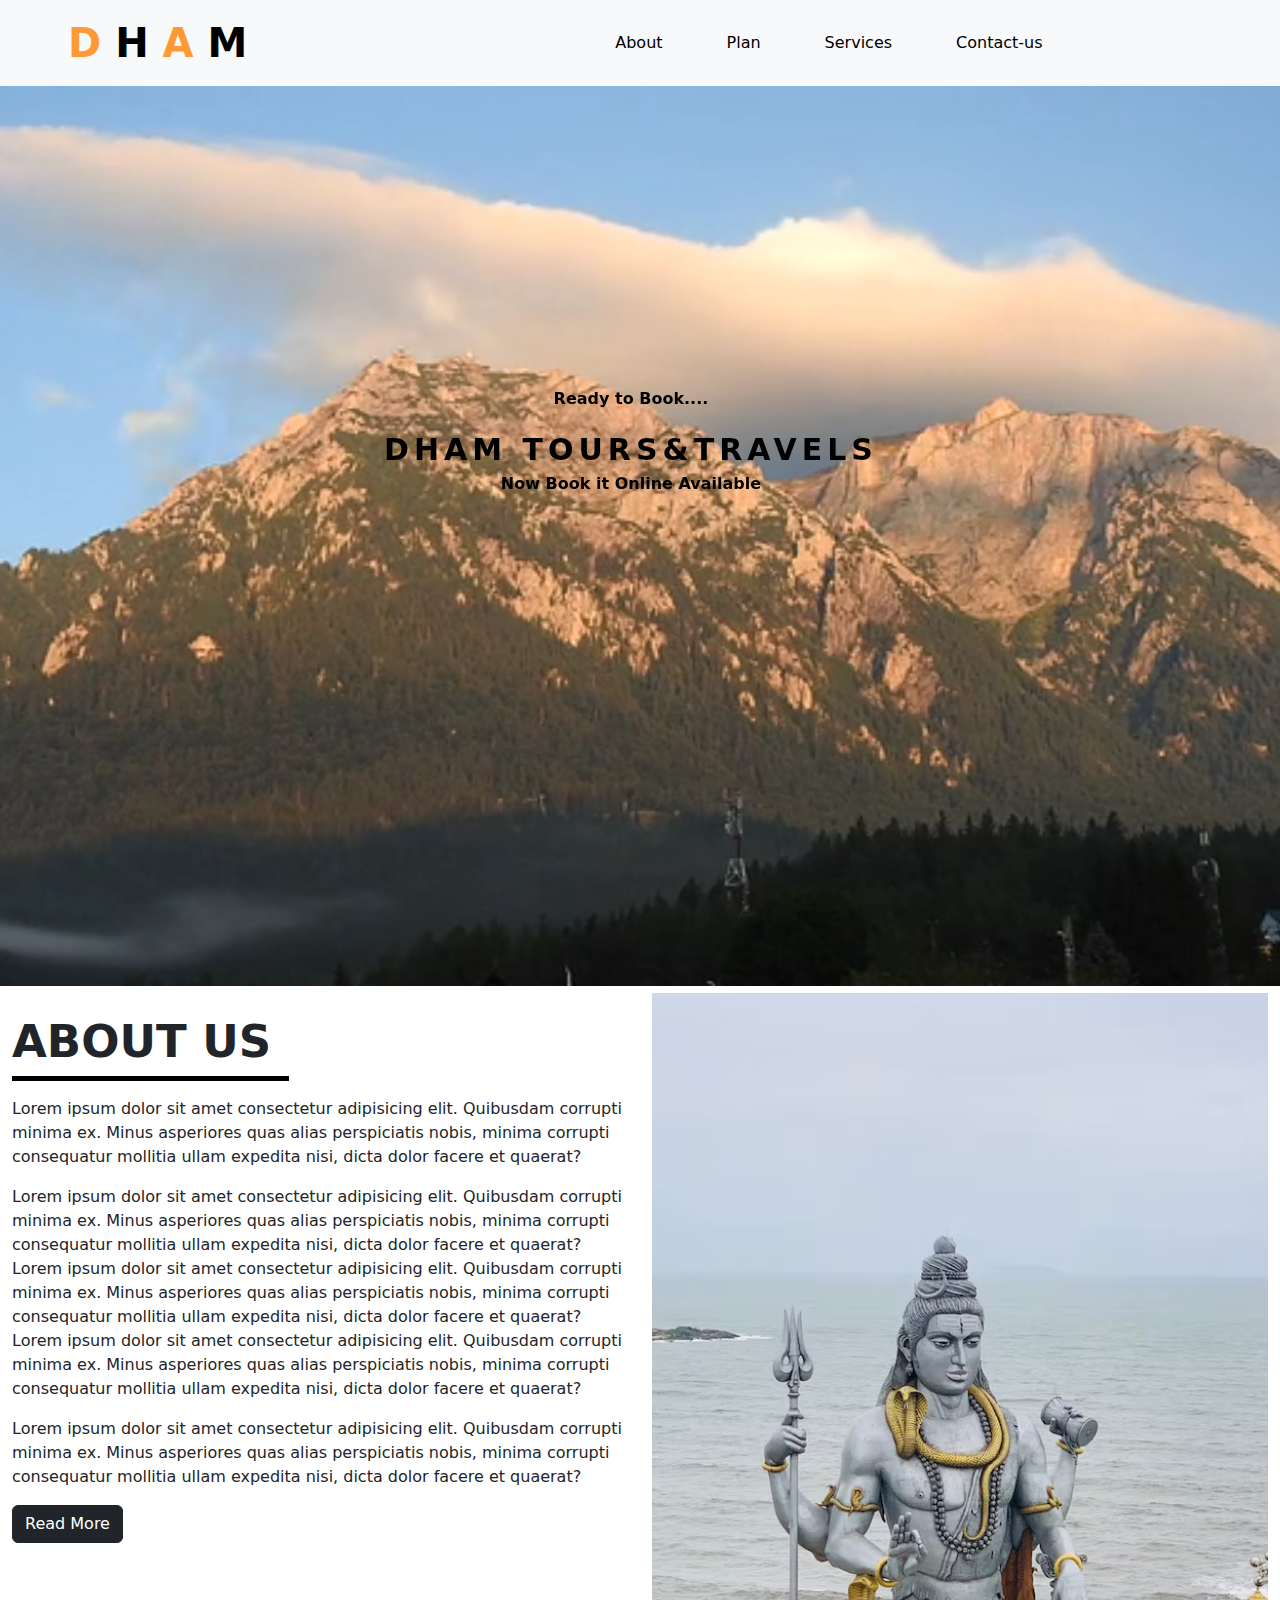
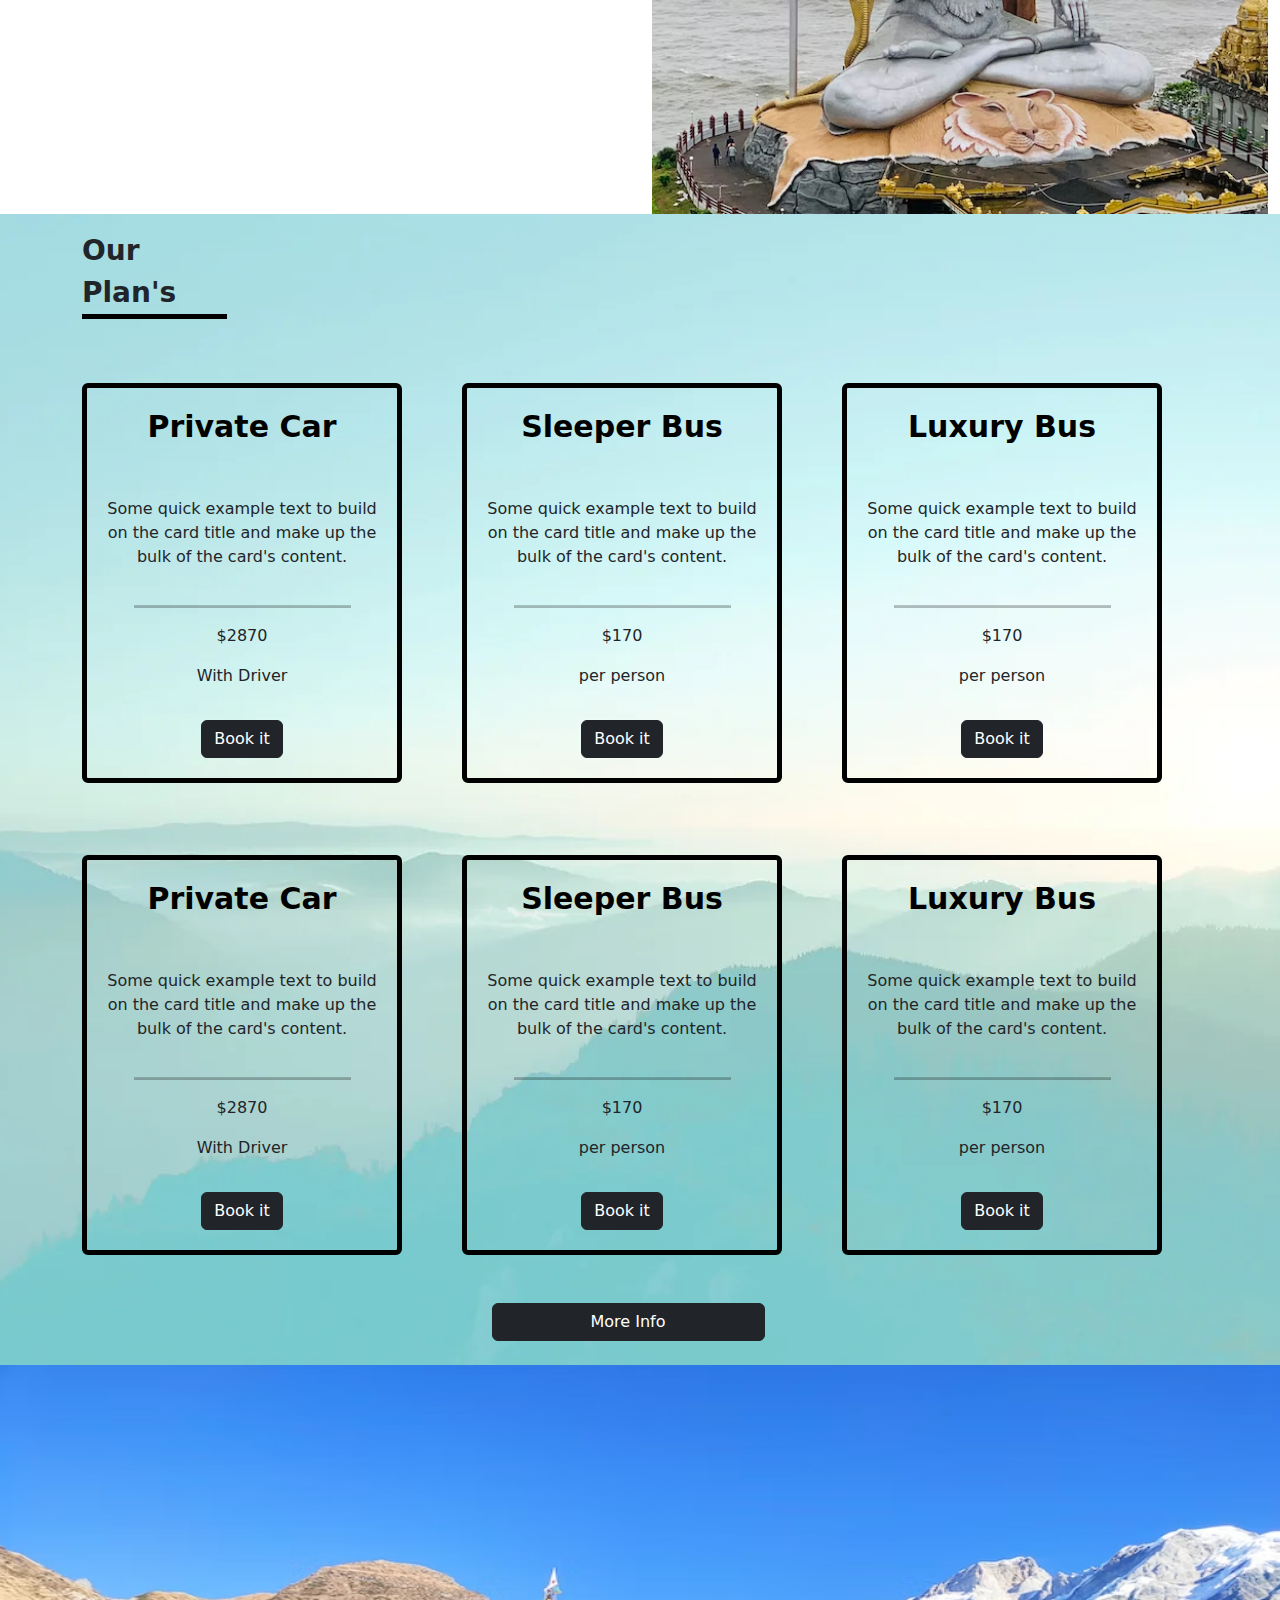
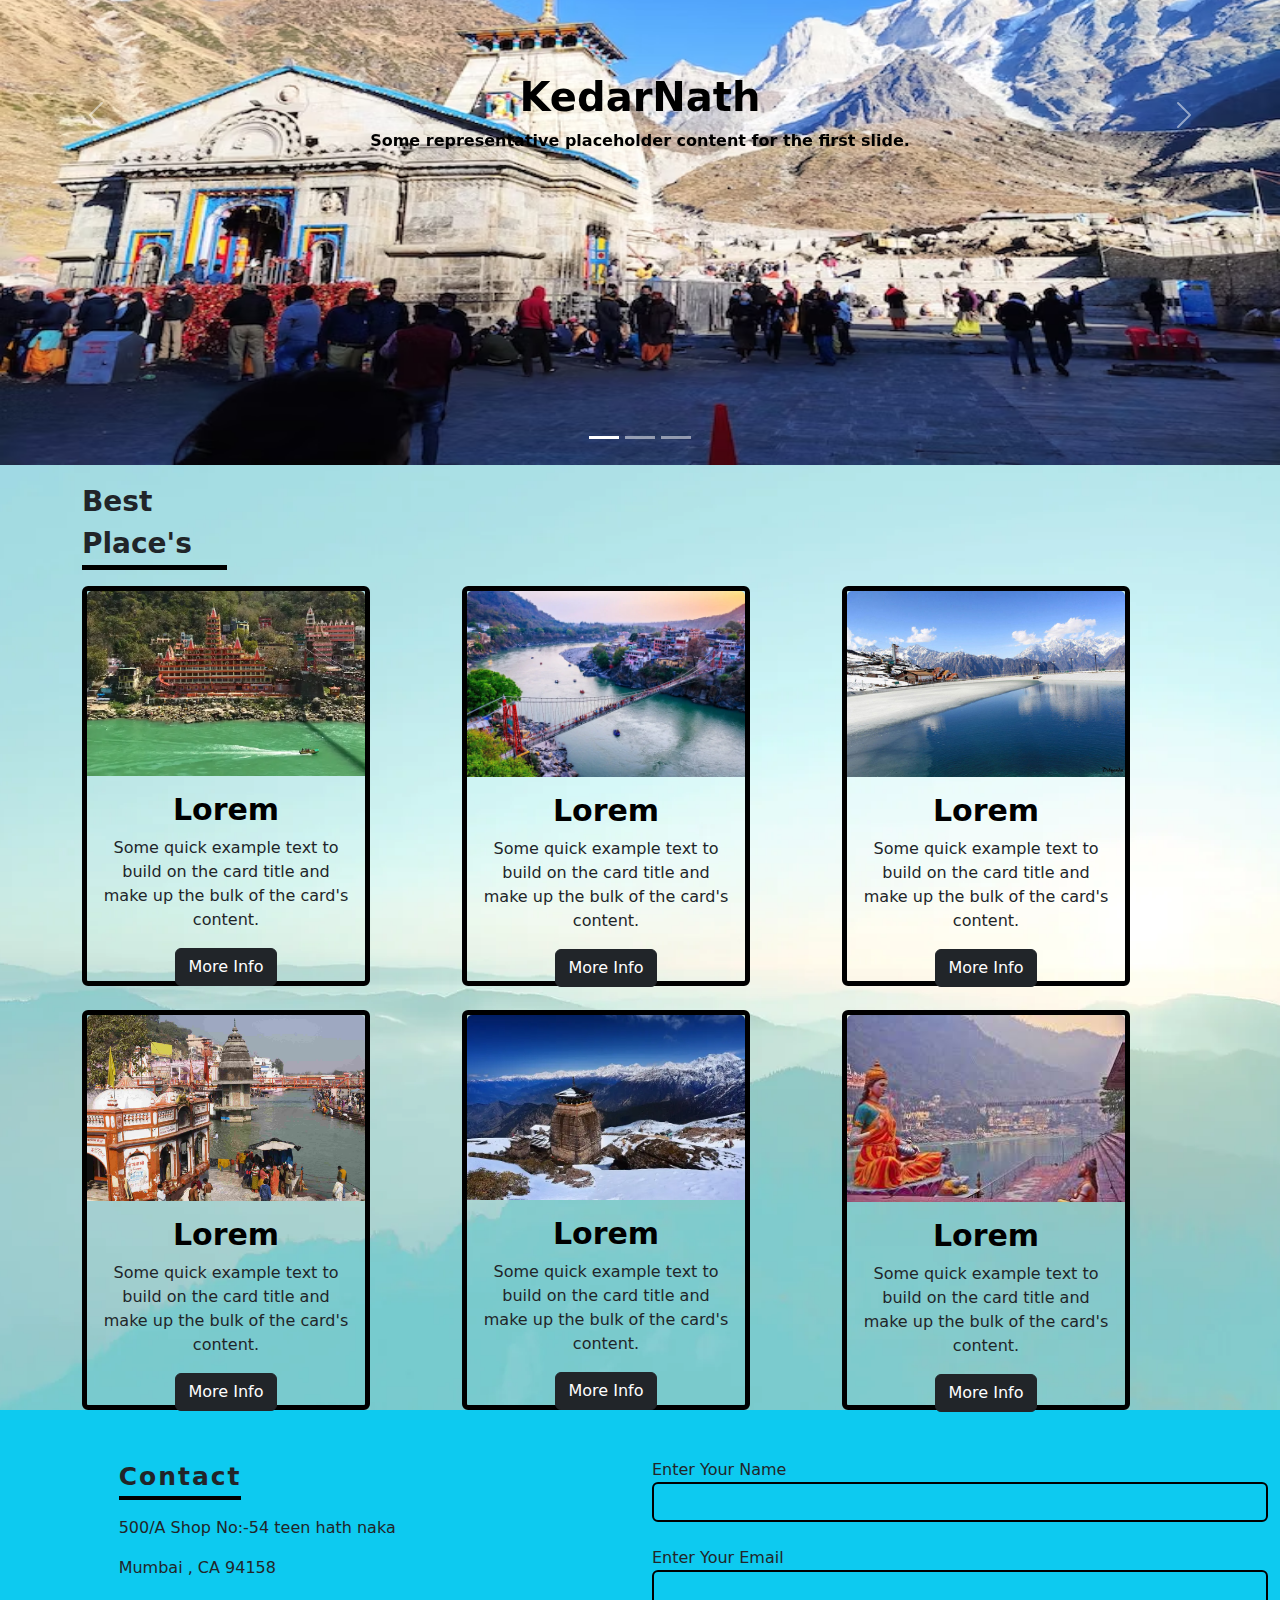
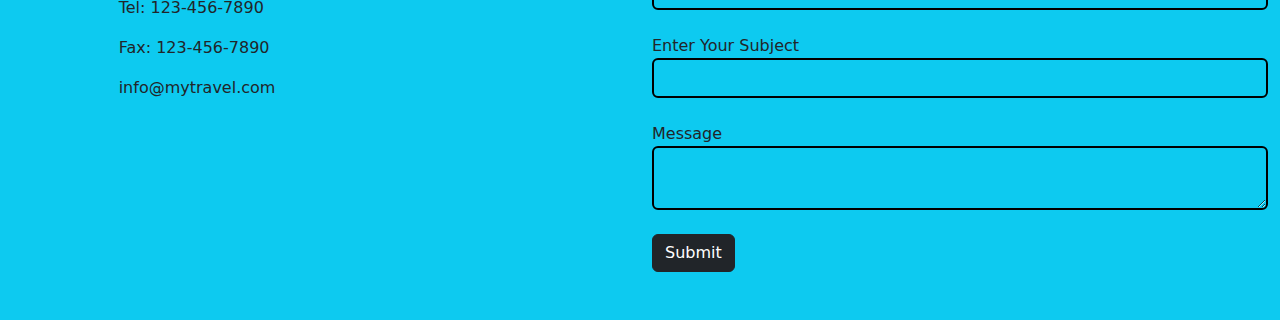
<file: index.html>
<!doctype html>
<html lang="en">

<head>
    <meta charset="utf-8">
    <meta name="viewport" content="width=device-width, initial-scale=1">
    <title>Tours&Travels</title>

    <link rel="stylesheet" href="bootstrap.min.css">
    <script src="bootstrap.min.js"></script>
    <link rel="stylesheet" href="stylesheet.css">

</head>

<body>

    <header>
        <nav class="navbar navbar-expand-lg bg-info p-2 bg-body-tertiary" data-bs-theme="info">
            <div class="container-fluid ">
                <a class="navbar-brand ms-5 fs-1" href="#"><b> <span class="logo_text"> D</span> H <span class="logo_text"> A</span> <span> M </span></b></a>
                <button class="navbar-toggler" type="button" data-bs-toggle="collapse"
                    data-bs-target="#navbarNavAltMarkup" aria-controls="navbarNavAltMarkup" aria-expanded="false"
                    aria-label="Toggle navigation">
                    <span class="navbar-toggler-icon"></span>
                </button>
                <div class="collapse navbar-collapse" id="navbarNavAltMarkup">
                    <div class="navbar-nav ms-5">
                        <a class="nav-link active ms-5" aria-current="page" href="#">About</a>
                        <a class="nav-link active ms-5" href="#">Plan</a>
                        <a class="nav-link active ms-5" href="#">Services</a>
                        <a class="nav-link active ms-5" href="#">Contact-us</a>
                    </div>
                </div>
            </div>
        </nav>
    </header>


    <main>
        <div class="col-sm-12">
            <video autoplay muted loop id="bg_video">
                <source src="images/bg.mp4" type="video/mp4">
            </video>
            <div class="banner">
                <P class="text-black text-center"><b>Ready to Book....</b> </P>
                <span class="banner-text">DHAM TOURS&TRAVELS</span>
                <p class="text-center text-black"><b> Now Book it Online Available</b></p>
              
            </div>
        </div>

        <div class="container-fluid about_bg">
            <div class="row">
                <div class="col-sm-6">
                    <div class="col-sm-6">
                        <p class="about_head">ABOUT US</p>
                    </div>
                    <div class="col">
                        <p>Lorem ipsum dolor sit amet consectetur adipisicing elit. Quibusdam corrupti minima ex. Minus
                            asperiores quas alias perspiciatis nobis, minima corrupti consequatur mollitia ullam
                            expedita nisi, dicta dolor facere et quaerat?</p>
                    </div>
                    <div class="col">
                        <p>Lorem ipsum dolor sit amet consectetur adipisicing elit. Quibusdam corrupti minima ex. Minus
                            asperiores quas alias perspiciatis nobis, minima corrupti consequatur mollitia ullam
                            expedita nisi, dicta dolor facere et quaerat?Lorem ipsum dolor sit amet consectetur
                            adipisicing elit. Quibusdam corrupti minima ex. Minus asperiores quas alias perspiciatis
                            nobis, minima corrupti consequatur mollitia ullam expedita nisi, dicta dolor facere et
                            quaerat?Lorem ipsum dolor sit amet consectetur adipisicing elit. Quibusdam corrupti minima
                            ex. Minus asperiores quas alias perspiciatis nobis, minima corrupti consequatur mollitia
                            ullam expedita nisi, dicta dolor facere et quaerat?</p>
                    </div>
                    <div class="col">
                        <p>Lorem ipsum dolor sit amet consectetur adipisicing elit. Quibusdam corrupti minima ex. Minus
                            asperiores quas alias perspiciatis nobis, minima corrupti consequatur mollitia ullam
                            expedita nisi, dicta dolor facere et quaerat?</p>
                    </div>
                    <div class="col">
                        <button class="btn btn-dark read_btn ">Read More</button>
                    </div>
                </div>
                <div class="col-sm-6">
                    <img src="./images/shiva2.avif" class="img-fluid" width="700" height="400" alt="">
                </div>
            </div>
        </div>

        <div class="container-fluid bg-dark " id="bg-plan">
            <div class="container ">
                <div class="row">
                    <div class="text mt-3">
                        <p class="fs-3 head_text"><b>Our Plan's</b></p>
                    </div>
                    <div class="col  mt-5">
                        
                        <div class="card">
                            <div class="card-body">
                                <p class="card-title text-center">Private Car</p>
                                <p class="card-text text-center mt-5">Some quick example text to build on the card title
                                    and make up the
                                    bulk of the card's content.</p>
                            </div>
                            <div class="center">
                                <hr class="ml-5">
                            </div>
                            <div class="card-text text-center">
                                <p>$2870</p>
                                <p>With Driver</p>
                            </div>
                            <div class="card-body text-center  ">
                                <button class="btn btn-dark ">Book it</button>
                            </div>
                        </div>
                    </div>
                    <div class="col mt-5">
                        <div class="card">

                            <div class="card-body">
                                <p class="card-title text-center">Sleeper Bus</p>
                                <p class="card-text text-center mt-5">Some quick example text to build on the card title
                                    and make up the
                                    bulk of the card's content.</p>
                            </div>
                            <div class="center">
                                <hr>
                            </div>
                            <div class="card-text text-center">
                                <p>$170</p>
                                <p>per person</p>
                            </div>

                            <div class="card-body text-center">
                                <button class="btn btn-dark ">Book it</button>
                            </div>
                        </div>
                    </div>

                    <div class="col mt-5">
                        <div class="card">

                            <div class="card-body">
                                <p class="card-title text-center">Luxury Bus</p>
                                <p class="card-text text-center mt-5">Some quick example text to build on the card title
                                    and make up the
                                    bulk of the card's content.</p>
                            </div>

                            <div class="center">
                                <hr>
                            </div>
                            <div class="card-text text-center">
                                <p>$170</p>
                                <p>per person</p>
                            </div>

                            <div class="card-body text-center">
                                <button class="btn btn-dark ">Book it</button>
                            </div>                             
                        </div>
                    </div>


                </div>
                <br>
                <div class="row">   
                    <div class="col  mt-5">
                        <div class="card">

                            <div class="card-body">
                                <p class="card-title text-center">Private Car</p>
                                <p class="card-text text-center mt-5">Some quick example text to build on the card title
                                    and make up the
                                    bulk of the card's content.</p>
                            </div>
                            <div class="center">
                                <hr class="ml-5">
                            </div>
                            <div class="card-text text-center">
                                <p>$2870</p>
                                <p>With Driver</p>
                            </div>
                            <div class="card-body text-center">
                                <button class="btn btn-dark ">Book it</button>
                            </div>
                        </div>
                    </div>
                    <div class="col mt-5">
                        <div class="card">

                            <div class="card-body">
                                <p class="card-title text-center">Sleeper Bus</p>
                                <p class="card-text text-center mt-5">Some quick example text to build on the card title
                                    and make up the
                                    bulk of the card's content.</p>
                            </div>
                            <div class="center">
                                <hr>
                            </div>
                            <div class="card-text text-center">
                                <p>$170</p>
                                <p>per person</p>
                            </div>

                            <div class="card-body text-center">
                                <button class="btn btn-dark ">Book it</button>
                            </div>
                        </div>
                    </div>

                    <div class="col mt-5">
                        <div class="card">

                            <div class="card-body">
                                <p class="card-title text-center">Luxury Bus</p>
                                <p class="card-text text-center mt-5">Some quick example text to build on the card title
                                    and make up the
                                    bulk of the card's content.</p>
                            </div>

                            <div class="center">
                                <hr>
                            </div>
                            <div class="card-text text-center">
                                <p>$170</p>
                                <p>per person</p>
                            </div>

                            <div class="card-body text-center">
                                <button class="btn btn-dark ">Book it</button>
                            </div>
                        </div>
                    </div>

                    <div class="row mt-5 text-center">
                        <div class="col-sm-12 mb-4">
                            <button class="btn btn-dark read_btn w-25">More Info</button>
                        </div>
                    </div>

                </div>
            </div>
        </div>

        <div class="col-sm-12 bg-info">
            
            <div id="carouselExample" class="carousel slide">
                <div class="carousel-indicators">
                    <button type="button" data-bs-target="#carouselExampleDark" data-bs-slide-to="0" class="active" aria-current="true" aria-label="Slide 1"></button>
                    <button type="button" data-bs-target="#carouselExampleDark" data-bs-slide-to="1" aria-label="Slide 2"></button>
                    <button type="button" data-bs-target="#carouselExampleDark" data-bs-slide-to="2" aria-label="Slide 3"></button>
                  </div>
                <div class="carousel-inner">
                  <div class="carousel-item active">
                    <img src="./images/carousel1.avif" class="d-block w-100 " height="700" alt="...">
                    <div class="carousel-caption  d-none d-md-block">
                        <h1 class="fs-1 "><b> KedarNath</b></h1>
                        <p> <b> Some representative placeholder content for the first slide.</b></p>
                      </div>  
                  </div>
                  <div class="carousel-item"> 
                    <img src="./images/carousel2.avif" class="d-block w-100 " height="700" alt="...">
                    <div class="carousel-caption d-none d-md-block">
                        <h5  class="fs-1 "><b> Gangotri</b></h5>
                        <p><b> Some representative placeholder content for the first slide.</b></p>
                      </div>
                  </div>
                  <div class="carousel-item">
                    <img src="./images/carousel3.avif" class="d-block w-100 " height="700" alt="...">
                    <div class="carousel-caption d-none d-md-block">
                        <h5  class="fs-1  " ><b> Kashi</b></h5>
                        <p><b> Some representative placeholder content for the first slide.</b></p>
                      </div>
                  </div>
                </div>
                <button class="carousel-control-prev" type="button" data-bs-target="#carouselExample" data-bs-slide="prev">
                  <span class="carousel-control-prev-icon" aria-hidden="true"></span>
                  <span class="visually-hidden">Previous</span>
                </button>
                <button class="carousel-control-next" type="button" data-bs-target="#carouselExample" data-bs-slide="next">
                  <span class="carousel-control-next-icon" aria-hidden="true"></span>
                  <span class="visually-hidden">Next</span>
                </button>
              </div>
        </div>


        <div class="container-fluid" id="bg_plan2">
            <div class="container">
                <div class="row">
                    <div class="text mt-3">
                        <p class="fs-3 head_text"><b>Best Place's</b></p>
                    </div>
                    <div class="col">
                        <div class="card" style="width: 18rem;">
                            <img class="card-img-top" src="./images/places8.webp" alt="Card image cap">
                            <div class="card-body text-center">
                              <h5 class="card-title text-center">Lorem</h5>
                              <p class="card-text">Some quick example text to build on the card title and make up the bulk of the card's content.</p>
                              <a href="#" class="btn btn-dark">More Info</a>
                            </div>
                          </div> 
                    </div>
                    <div class="col">
                        <div class="card" style="width: 18rem;">
                            <img class="card-img-top" src="./images/places9.jpg" alt="Card image cap">
                            <div class="card-body text-center">
                              <h5 class="card-title text-center">Lorem</h5>
                              <p class="card-text">Some quick example text to build on the card title and make up the bulk of the card's content.</p>
                              <a href="#" class="btn btn-dark">More Info</a>
                            </div>
                          </div>
                    </div>
                    <div class="col">
                        <div class="card" style="width: 18rem;">
                            <img class="card-img-top" src="./images/places3.jpg" alt="Card image cap">
                            <div class="card-body text-center">
                              <h5 class="card-title text-center">Lorem</h5>
                              <p class="card-text">Some quick example text to build on the card title and make up the bulk of the card's content.</p>
                              <a href="#" class="btn btn-dark">More Info</a>
                            </div>
                          </div>
                    </div>
                </div>
                <br>
                <div class="row">
                    <div class="col">
                        <div class="card" style="width: 18rem;">
                            <img class="card-img-top" src="./images/places4.jpg" alt="Card image cap">
                            <div class="card-body text-center">
                              <h5 class="card-title text-center">Lorem</h5>
                              <p class="card-text">Some quick example text to build on the card title and make up the bulk of the card's content.</p>
                              <a href="#" class="btn btn-dark">More Info</a>
                            </div>
                          </div>
                    </div>
                    <div class="col">
                        <div class="card" style="width: 18rem;">
                            <img class="card-img-top" src="./images/places7.webp" alt="Card image cap">
                            <div class="card-body text-center">
                              <h5 class="card-title text-center">Lorem</h5>
                              <p class="card-text">Some quick example text to build on the card title and make up the bulk of the card's content.</p>
                              <a href="#" class="btn btn-dark">More Info</a>
                            </div>
                          </div>
                    </div>
                    <div class="col">
                        <div class="card" style="width: 18rem;">
                            <img class="card-img-top" src="./images/places6.jpg" alt="Card image cap">
                            <div class="card-body text-center">
                              <h5 class="card-title text-center">Lorem</h5>
                              <p class="card-text">Some quick example text to build on the card title and make up the bulk of the card's content.</p>
                              <a href="#" class="btn btn-dark">More Info</a>
                            </div>
                            
                          </div>
                    </div>
                    
                </div>
            </div>
        </div>

    </main>


    
     <footer>
        <div class="container-fluid bg-info">
            <div class="row">
                <div class="col-sm-5 offset-1 mt-5">
                    <div class="col">
                        <div class="text">
                            <p class="footer_text">Contact</p>
                        </div>
                    </div>
                    <div class="col">
                        <div class="text">
                            <p>500/A Shop No:-54 teen hath naka</p>
                            <p>Mumbai , CA 94158</p>
                        </div>
                    </div>

                    <div class="col">
                        <div class="text">
                            <p>Tel: 123-456-7890</p>
                            <p>Fax: 123-456-7890</p>
                        </div>
                    </div>
                    <div class="col">
                        <div class="text">
                            <p>info@mytravel.com</p>
                        </div>
                    </div>
                </div>
                <div class="col-sm-6">
                    <div class="col ">
                        <form class="mt-5">
                            <div class="form-group">
                                <label for="name">Enter Your Name</label>
                                <input type="email" class="form-control" aria-describedby="emailHelp" placeholder="">
                            </div>
                            <br>
                            <div class="form-group">
                                <label for="email">Enter Your Email</label>
                                <input type="email" class="form-control" placeholder="">
                            </div>
                            <br>
                            <div class="form-group">
                                <label for="subject">Enter Your Subject</label>
                                <input type="subject" class="form-control" placeholder="">
                            </div>
                            <br>
                            <div class="form-group">
                                <label for="message">Message</label>

                                <textarea class="form-control" aria-label="With textarea"></textarea>
                            </div>
                            <br>
                            <button type="button" class="btn btn-dark  read_btn mb-5" data-toggle="modal" data-target="#exampleModal">Submit</button>

                            <div class="modal fade" id="exampleModal" tabindex="-1" role="dialog" aria-labelledby="exampleModalLabel" aria-hidden="true">
                                <div class="modal-dialog" role="document">
                                  <div class="modal-content">
                                    <div class="modal-header">
                                      <h5 class="modal-title" id="exampleModalLabel">Modal title</h5>
                                      <button type="button" class="close" data-dismiss="modal" aria-label="Close">
                                        <span aria-hidden="true">&times;</span>
                                      </button>
                                    </div>
                                    <div class="modal-body">
                                      ...
                                    </div>
                                    <div class="modal-footer">
                                      <button type="button" class="btn btn-secondary" data-dismiss="modal">Close</button>
                                      <button type="button" class="btn btn-primary">Save changes</button>
                                    </div>
                                  </div>
                                </div>
                              </div>
                        </form>
                      
                    </div>
                </div>
            </div>
        </div>
    </footer>
       <!-- photofolio -->
 

</body>

</html>
</file>
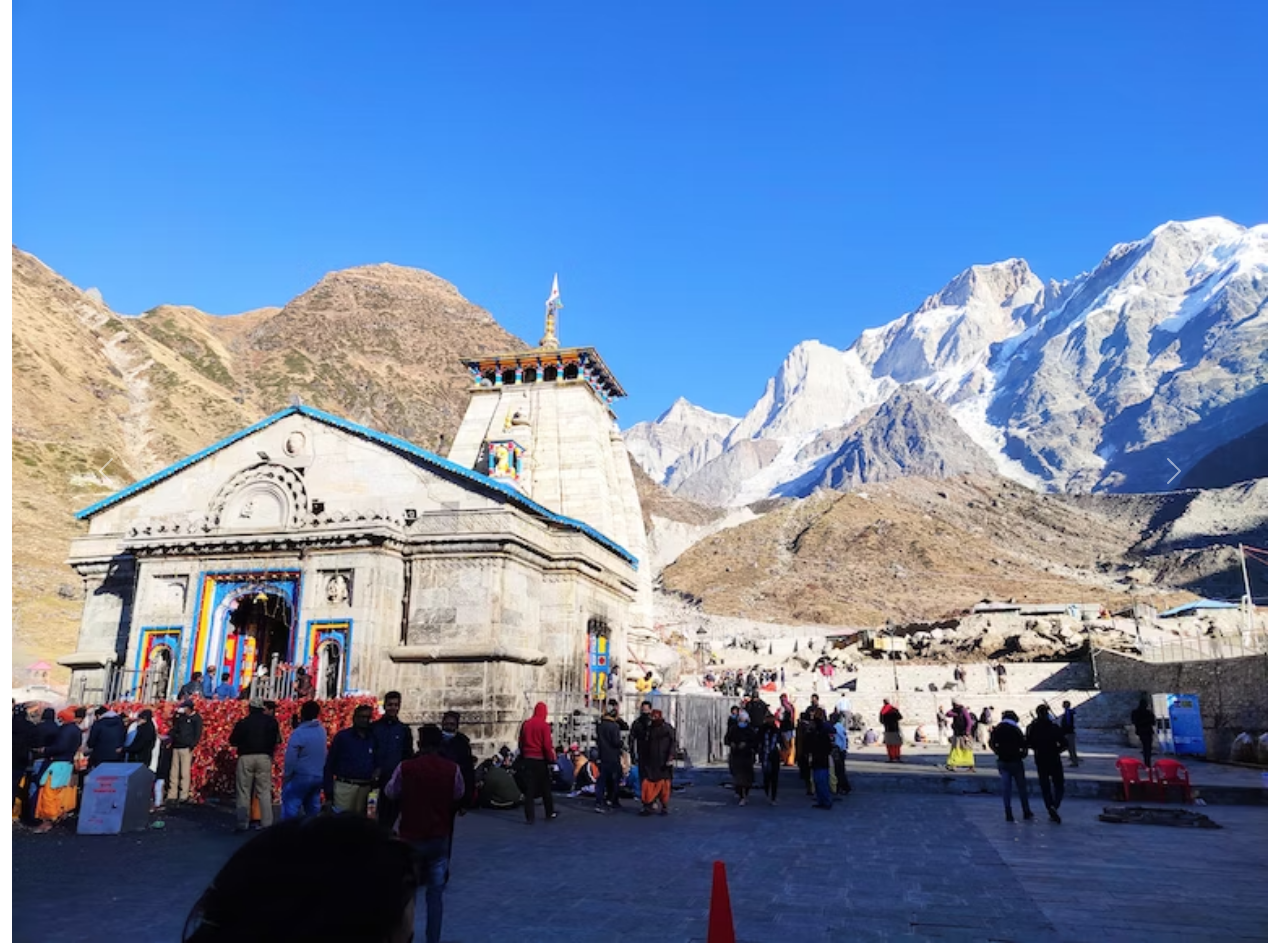
<file: demo.html>
<!DOCTYPE html>
<html lang="en">
<head>
    <meta charset="UTF-8">
    <meta http-equiv="X-UA-Compatible" content="IE=edge">
    <meta name="viewport" content="width=device-width, initial-scale=1.0">
    <title>Document</title>
    <link rel="stylesheet" href="bootstrap.min.css">
    <script src="bootstrap.min.js"></script>
</head>
<body>
    <div class="container-fluid">
      <div class="col-sm-12">
        <div id="carouselExample" class="carousel slide">
            <div class="carousel-inner">
              <div class="carousel-item active">
                <img src="./images/carousel1.avif" class="d-block w-100" alt="...">
              </div>
              <div class="carousel-item">
                <img src="./images/carousel2.avif" class="d-block w-100" alt="...">
              </div>
              <div class="carousel-item">
                <img src="./images/carousel3.avif" class="d-block w-100" alt="...">
              </div>
            </div>
            <button class="carousel-control-prev" type="button" data-bs-target="#carouselExample" data-bs-slide="prev">
              <span class="carousel-control-prev-icon" aria-hidden="true"></span>
              <span class="visually-hidden">Previous</span>
            </button>
            <button class="carousel-control-next" type="button" data-bs-target="#carouselExample" data-bs-slide="next">
              <span class="carousel-control-next-icon" aria-hidden="true"></span>
              <span class="visually-hidden">Next</span>
            </button>
          </div>
        </div>
    </div>
</body>
</html>
</file>
<file: stylesheet.css>
*{
    margin: 0;
    padding: 0;
    box-sizing: border-box;
} 

.navbar{
    background-color: transparent;
    
}
.logo_text{
    color: #ff9933;
}
.collapse{
    margin-left: 20%;
}

#bg_video{
    width: 100%;
    height: 100vh;
    object-fit: cover;
}

.banner{
    position: absolute;
    top: 43%;
    left: 30%;
    z-index: 1;
    
}

.banner .banner-text{
    color: #000;
    font-size: 30px;
    font-weight: 900;
    letter-spacing: 5px;
    
}
.banner_btn{
    margin-left: 5%;
}

.about_head{
    font-size: 45px;
    margin-top: 5%;
    font-weight: 600;
    border-bottom: 5px solid #000;
    width: 90%;

}


.read_btn:hover{
    background-color: #fff;
    color: #000;
    border:  solid #000;
}

#bg-plan{
    background: url(./images/bg2.webp) no-repeat center/cover;
}

#bg_plan2{
    background: url(./images/bg2.webp) no-repeat center/cover;
}


.head_text{
    border-bottom: 5px solid black;
    width:13%;
}
.card{
    background: transparent;
    width: 20rem;
    height: 25rem;
    border: 5px solid #000;
}

.card-img-top:hover{
    opacity: 0.7;

}

.card-title{
    font-size: 30px;
    font-weight: 600;
    color: #000;
}

.carousel-caption{
    margin-bottom: 20%;
    color: #000;
}

.center{
    width: 70%;
    margin-left: 15%;
}
.center hr{
  border-bottom: 2px solid #000;
}

.form-control{
    background-color: transparent;
    border: 2px solid #000;
}

.footer_text{
    font-size: 25px;
    font-weight: 700;
    letter-spacing: 2px;
    border-bottom: 4px solid #000;
    width:24%;
    
}
</file>
